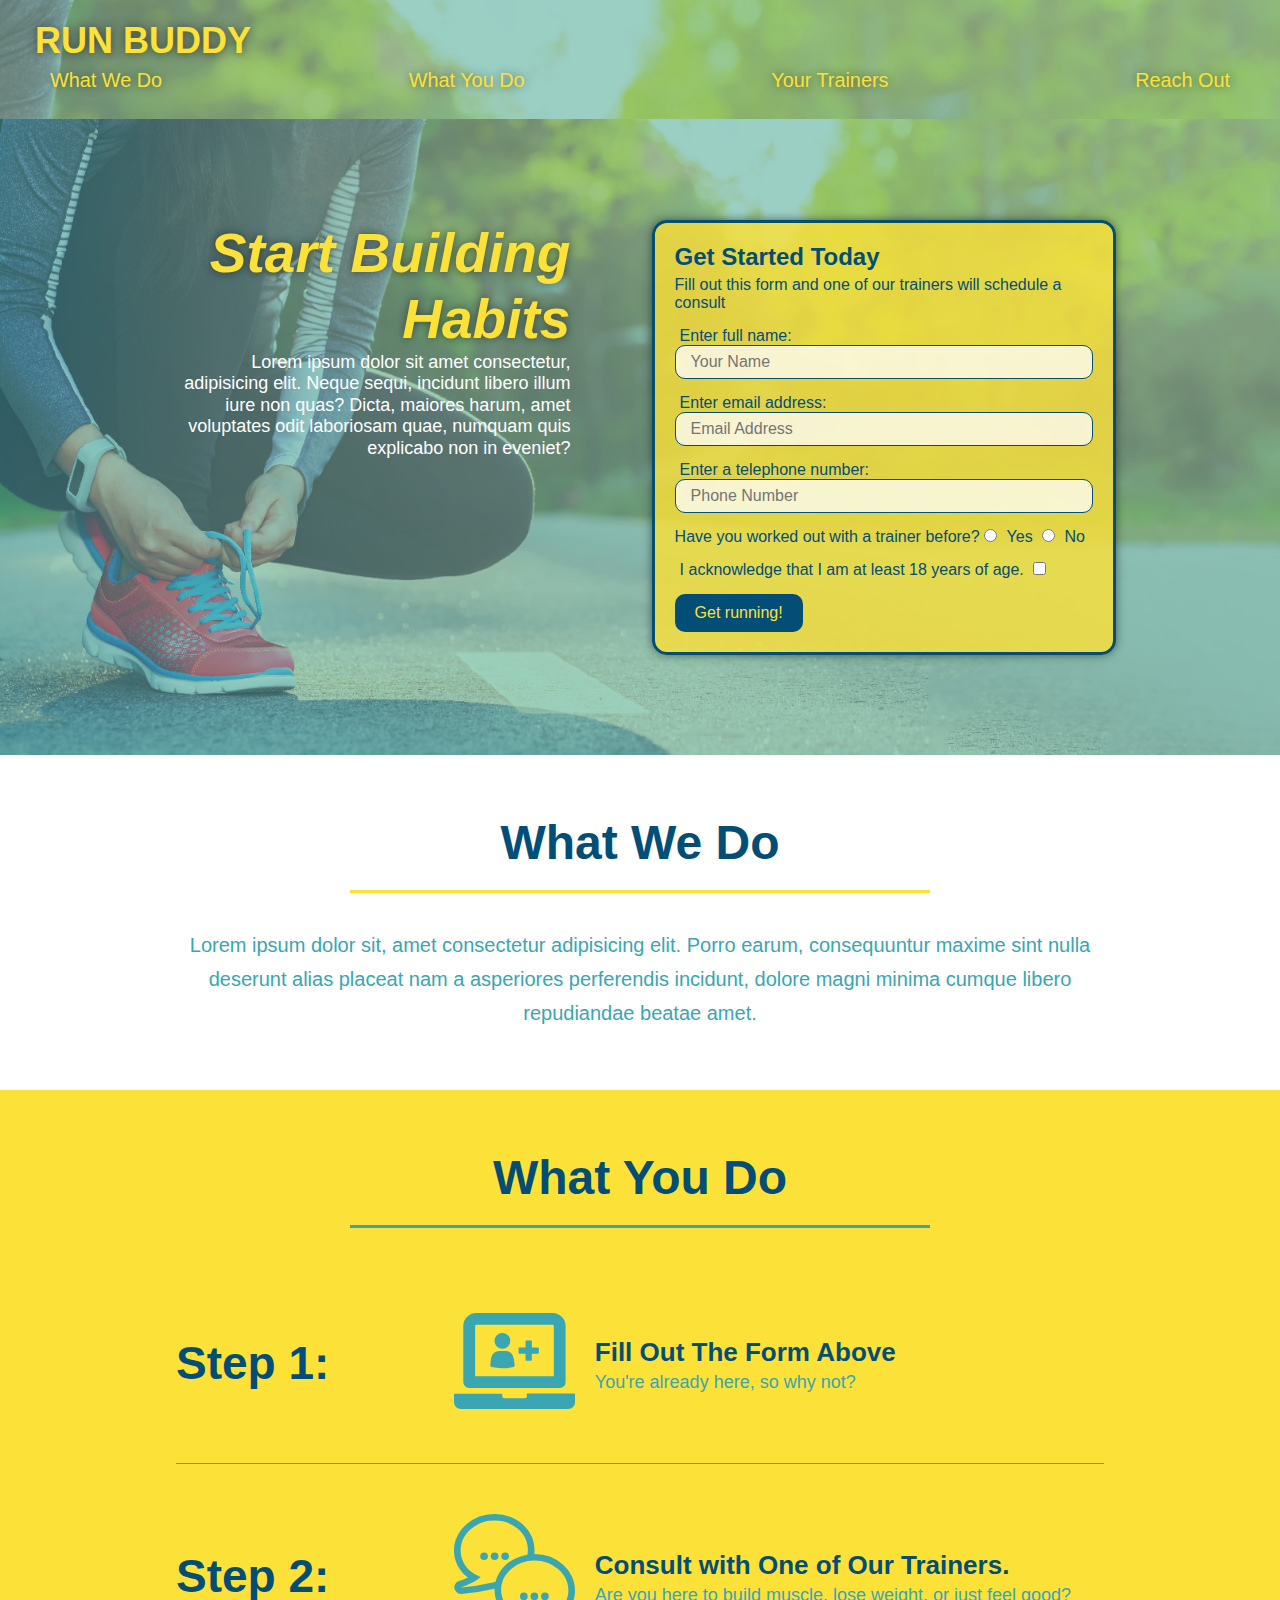
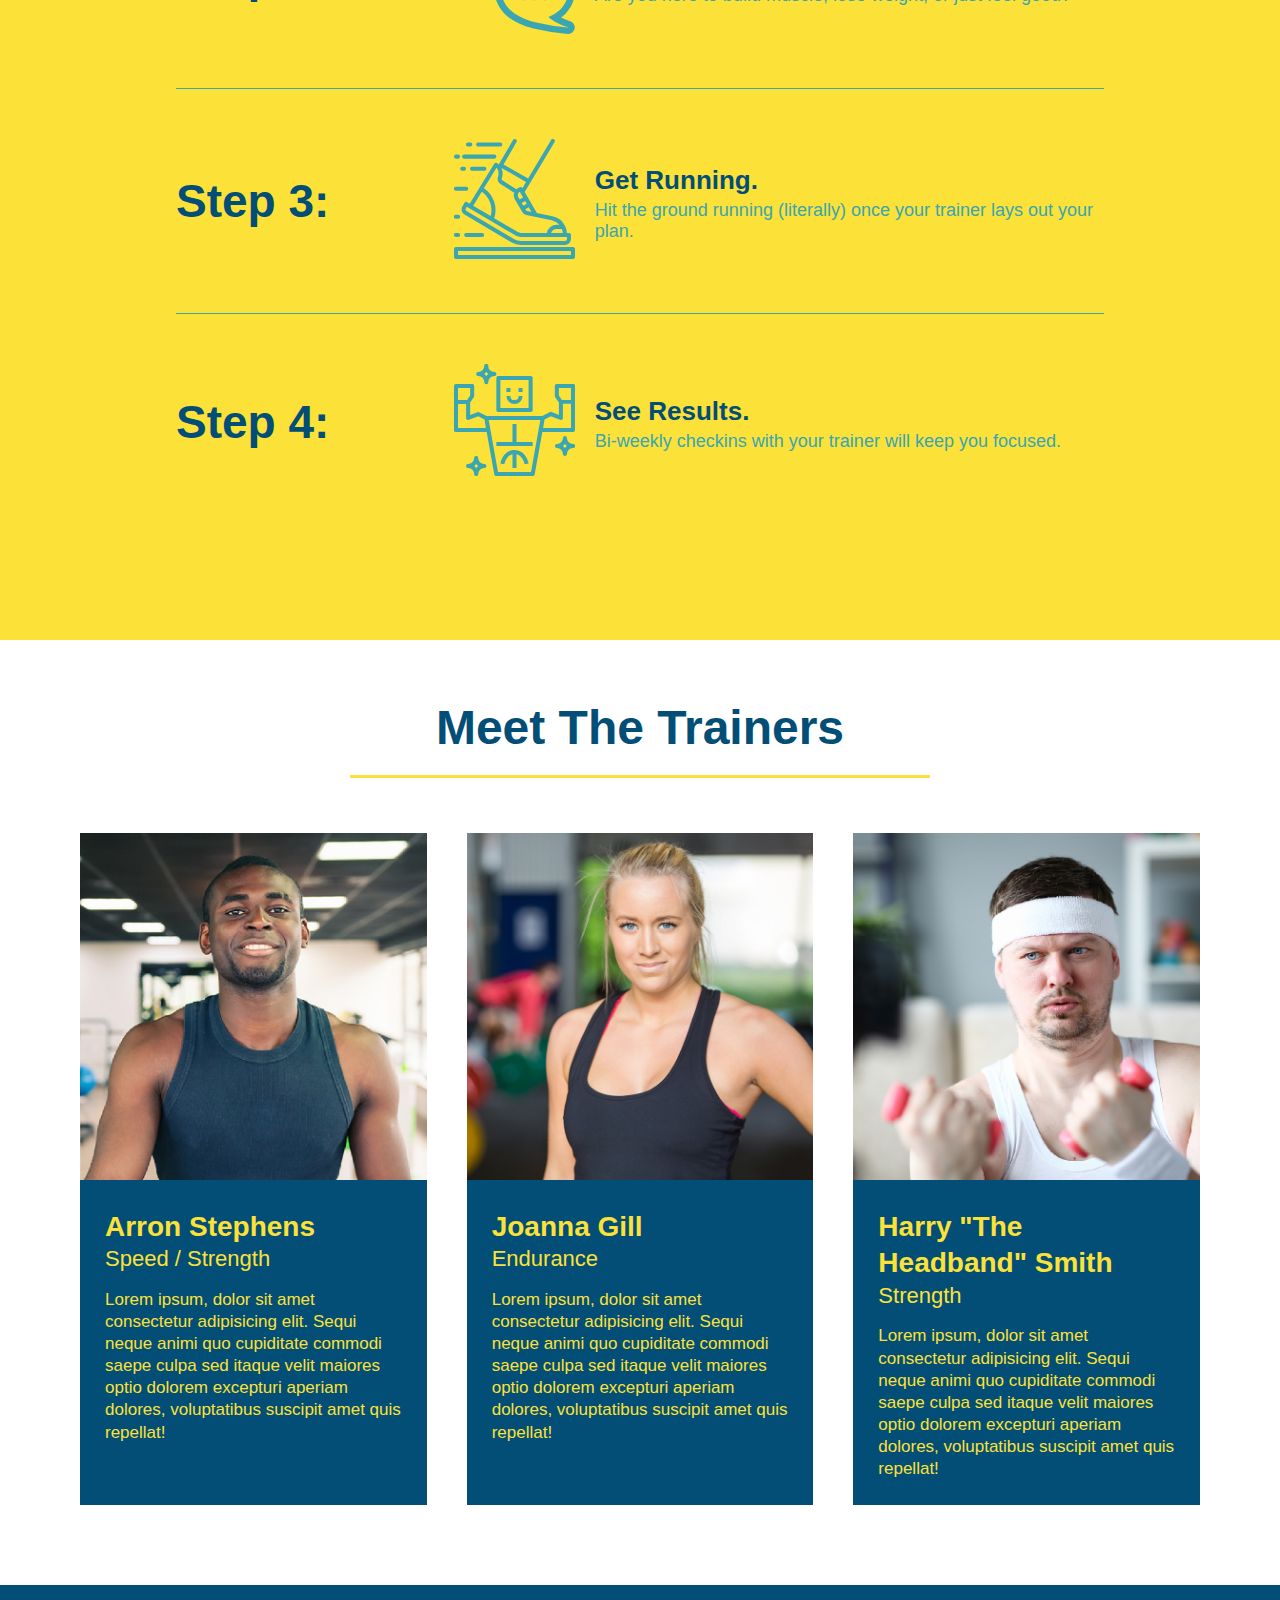
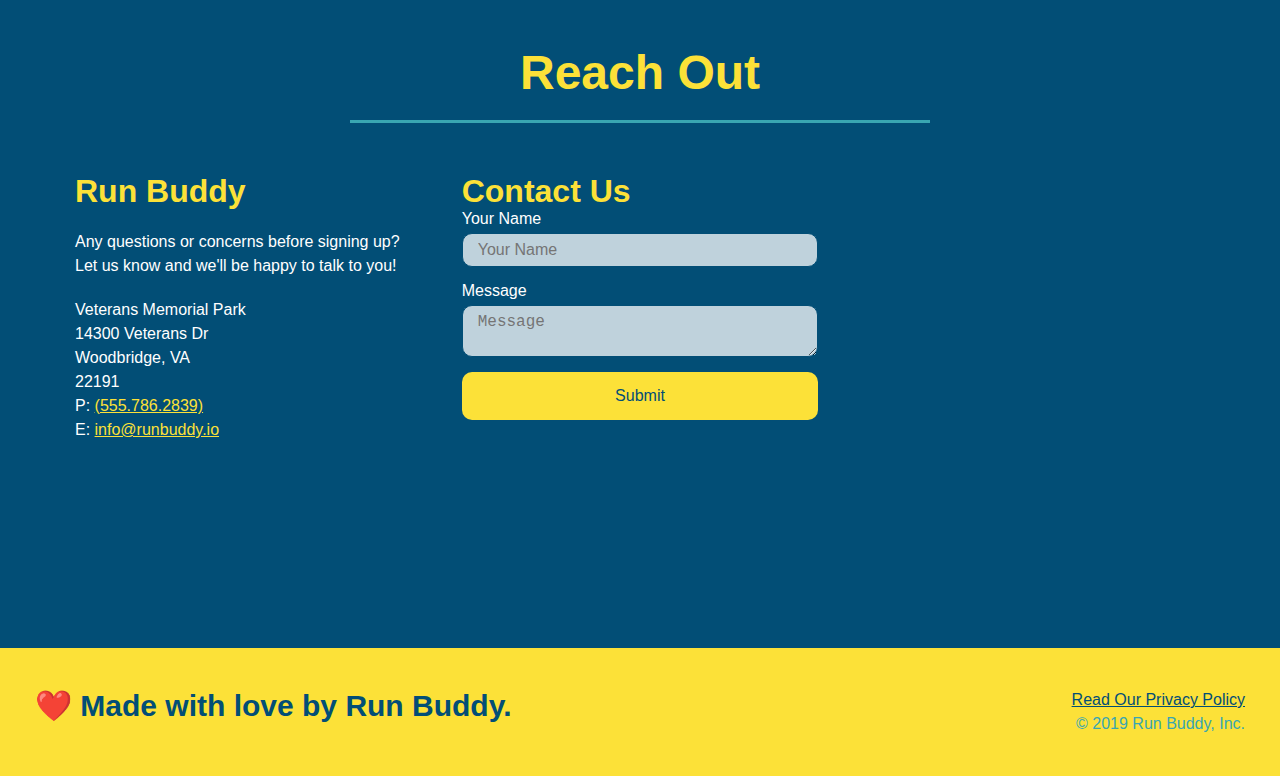
<file: index.html>
<!DOCTYPE html>
<html lang="en">

<head>
  <meta charset="UTF-8" />
  <title>Run Buddy</title>
  <link rel="stylesheet" href="./assets/css/style.css"/>
  <meta name="viewport" content="width=device-width, initial-scale=1.0" />
</head>

<body>

  <header>
    <h1>
      <a href="/">
        RUN BUDDY
      </a>
    </h1>
    <nav>

      <ul>
      
        <li>
        
          <a href="#what-we-do">What We Do</a>
        </li>
        <li>
          <a href="#what-you-do">What You Do</a>
        </li>
        <li>
          <a href="#your-trainers">Your Trainers</a>
        </li>
        <li>
          <a href="#reach-out">Reach Out</a>
        </li>
      </ul>
    </nav>
  </header>

 
 
    <section class="hero">
      <div class="hero-cta">
      <h2>Start Building Habits</h2>
      <p>Lorem ipsum dolor sit amet consectetur, adipisicing elit. Neque sequi, incidunt libero illum iure non quas? Dicta, maiores harum, amet voluptates odit laboriosam quae, numquam quis explicabo non in eveniet?</p>
    </div>
    <div class="hero-form">
      <h3>Get Started Today</h3>
      <p>Fill out this form and one of our trainers will schedule a consult</p>
      <form>
        <label for="name">Enter full name:</label>
        <input type="text" placeholder="Your Name" name="name" id="name" class="form-input" />
        <label for="email">Enter email address:</label>
        <input type="text" placeholder="Email Address" name="email" id="email" class="form-input" />
        <label for="phone">Enter a telephone number:</label>
        <input type="text" placeholder="Phone Number" name="phone" id="phone" class="form-input" />
        <p>
          Have you worked out with a trainer before?
          <input type="radio" name="trainer-confirm" id="trainer-yes" />
          <label for="trainer-yes">Yes</label>
          <input type="radio" name="trainer-confirm" id="trainer-no" />
          <label for="trainer-no">No</label>
        </p>
        <p>
          <label for="checkbox">
            I acknowledge that I am at least 18 years of age.
          </label>
          <input type="checkbox" name="checkpoint1" id="checkbox" />
        </p>
        <button type="submit">
          Get running!
        </button>
      </form>
    </div>
  </section>

  <!-- "what we do" section -->
  
  <section id="what-we-do" class="intro">
    <div class="flex-row">
    <h2 class="section-title primary-border">What We Do</h2> </div>
    <div class="flex-row">
      <p>
        Lorem ipsum dolor sit, amet consectetur adipisicing elit. Porro earum, consequuntur maxime sint nulla deserunt alias placeat nam a asperiores perferendis incidunt, dolore magni minima cumque libero repudiandae beatae amet.
    </p>
  </div>
  </section>
  

  <!-- "what you do" section -->

  <section id="what-you-do" class="steps">
    <div class="flex-row">
    <h2 class="section-title secondary-border">What You Do</h2>
    </div>
    <div>
       <div class="step">
        <h3>Step 1: </h3>
        <div class="step-info">
          <div class="step-img">
            <img src="./assets/images/step-1.svg" alt="icon" />
            </div>
             <div class="step-text">
              <h4>Fill Out The Form Above</h4>
               <p>You're already here, so why not?</p>
         </div>
       </div>
    </div>

    <div>
      <div class="step">
        <h3>Step 2: </h3>
         <div class="step-info">
          <div class="step-img">
            <img src="assets/images/step-2.svg" alt="icon-two">
            </div>
             <div class="step-text">
           <h4>Consult with One of Our Trainers.</h4>
          <p>Are you here to build muscle, lose weight, or just feel good?</p>
        </div>
      </div>
    </div>
  </div>

      <div class="step">
        <h3>Step 3:</h3>
        <div class="step-info">
          <div class="step-img">
            <img src="assets/images/01-04-svgs/step-3.svg" alt="icon=three">
          </div>
          <div class="step-text">
          <h4>Get Running.</h4>
        <p>Hit the ground running (literally) once your trainer lays out your plan.</p>
     </div>
    </div>
  </div>

    <div class="step">
      <h3>Step 4:</h3>
        <div class="step-info">
          <div class="step-img">
            <img src="assets/images/01-04-svgs/step-4.svg" alt="icon-four">
          </div>
          <div class="step-text">
          <h4>See Results.</h4>
        <p>Bi-weekly checkins with your trainer will keep you focused. </p>
      </div>
      </div>
      </div>
  </section>

  <!--your trainers section-->


  <section id="your-trainers">
    <div class="flex-row">
      <h2 class="section-title primary-border">
        Meet The Trainers
      </h2>
    </div>

    <div class="trainers">
      <article class="trainer">
        <img src="./assets/images/01-05-trainers/trainer-1.jpg" alt="Arron Stephens in his workout clothes, ready to pump iron" />
        <div class="trainer-bio">
          <h3 class="trainer-name">Arron Stephens</h3>
          <h4 class="trainer-role">Speed / Strength</h4>
          <p>Lorem ipsum, dolor sit amet consectetur adipisicing elit. Sequi neque animi quo cupiditate commodi saepe culpa sed itaque velit maiores optio dolorem excepturi aperiam dolores, voluptatibus suscipit amet quis repellat!</p>
        </div>
      </article>

      <article class="trainer">
        <img src="./assets/images/01-05-trainers/trainer-2.jpg" alt="Joanna Gill cooling off after a work out" />
        <div class="trainer-bio">
          <h3 class="trainer-name">Joanna Gill</h3>
          <h4 class="trainer-role">Endurance</h4>
          <p>Lorem ipsum, dolor sit amet consectetur adipisicing elit. Sequi neque animi quo cupiditate commodi saepe culpa sed itaque velit maiores optio dolorem excepturi aperiam dolores, voluptatibus suscipit amet quis repellat!</p>
          </div>
        </article>

      <article class="trainer">
        <img src="./assets/images/01-05-trainers/trainer-3.jpg" alt="Harry Smith wearing a headband and lifting comically small pink weights" />
        <div class="trainer-bio">
          <h3 class="trainer-name">Harry "The Headband" Smith</h3>
          <h4 class="trainer-role">Strength</h4>
          <p>Lorem ipsum, dolor sit amet consectetur adipisicing elit. Sequi neque animi quo cupiditate commodi saepe culpa sed itaque velit maiores optio dolorem excepturi aperiam dolores, voluptatibus suscipit amet quis repellat!</p>
        </div>
      </article>
    </div>
  </section>

  <!-- "reach out" section -->
 
  <section id="reach-out" class="contact">
    <div class="flex-row">
    <h2 class="section-title secondary-border">Reach Out</h2>
    </div>


        <div class="contact-info">
          <div>
            <h3>Run Buddy</h3>
            <p>
                Any questions or concerns before signing up?
                <br />
                Let us know and we'll be happy to talk to you!
            </p>
            <address>
                Veterans Memorial Park <br />14300 Veterans Dr <br /> Woodbridge, VA <br/>22191 <br/>
                P: <a href="tel:555.RUN.BUDZ"> (555.786.2839)</a><br />
                E: <a href="mailto:info@runbuddy.io">info@runbuddy.io</a>
            </address>

            </div>
        
      
        <div class="contact-form">
          <h3>Contact Us</h3>
          <form>
            <label for="contact-name">Your Name</label>
            <input type="text" id="contact-name" placeholder="Your Name" />
            <label for="contact-message">Message</label>
            <textarea id="contact-message" placeholder="Message"></textarea>
            <button type="submit">Submit</button>
          </form>
        </div>
       
          <iframe src="https://www.google.com/maps/embed?pb=!1m18!1m12!1m3!1d29344.684224204393!2d-77.28357931168284!3d38.63960165099335!2m3!1f0!2f0!3f0!3m2!1i1024!2i768!4f13.1!3m3!1m2!1s0x89b655a2fc94dc97%3A0xcaaf6a05945e29b3!2sVeterans%20Memorial%20Park!5e0!3m2!1sen!2sus!4v1621539985081!5m2!1sen!2sus" 
          width="600" height="450" style="border:0;" allowfullscreen="" loading="lazy">
      </iframe>
      </div>

  </section>

  <!-- footer -->
  <footer>
    <h2>❤️ Made with love by Run Buddy.</h2>
    <div>
      <a href="./privacy-policy.html">Read Our Privacy Policy</a><br />
      &copy; 2019 Run Buddy, Inc.
    </div>
  </footer>
</body>

</html>
</file>
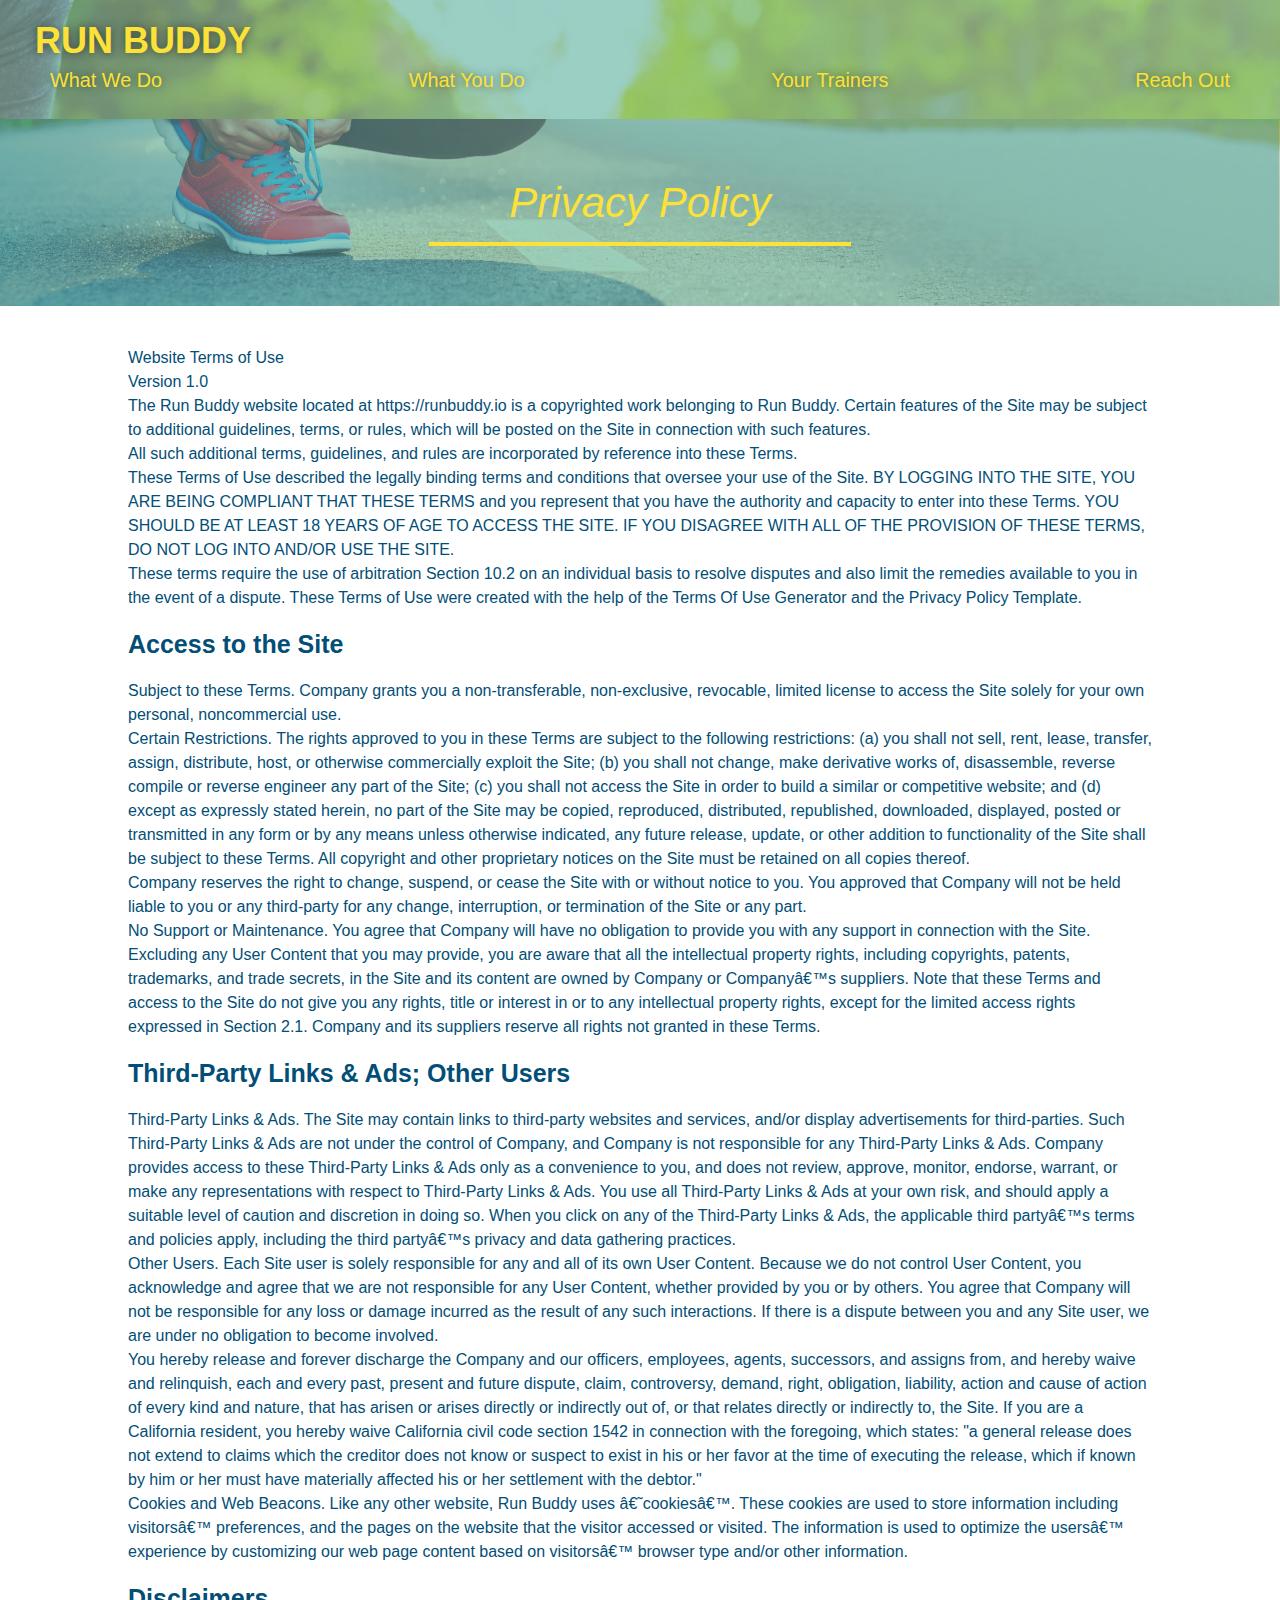
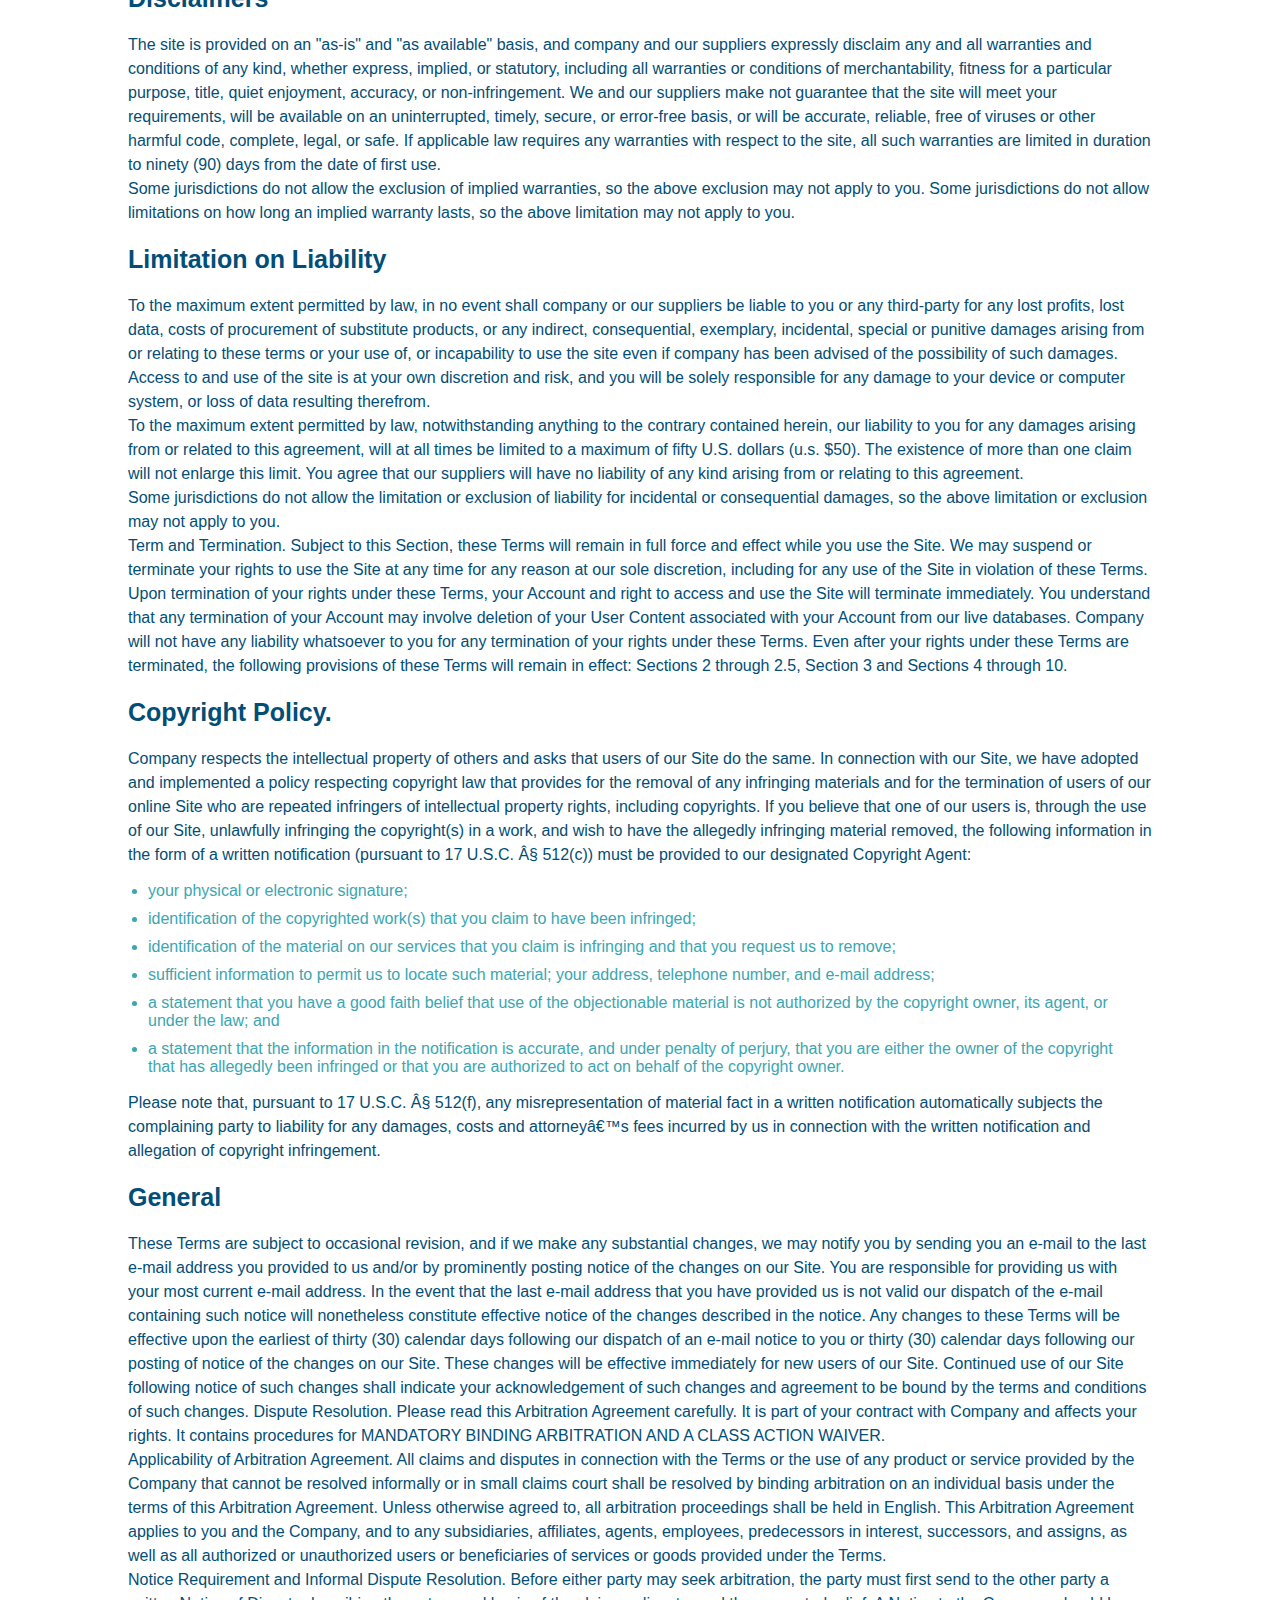
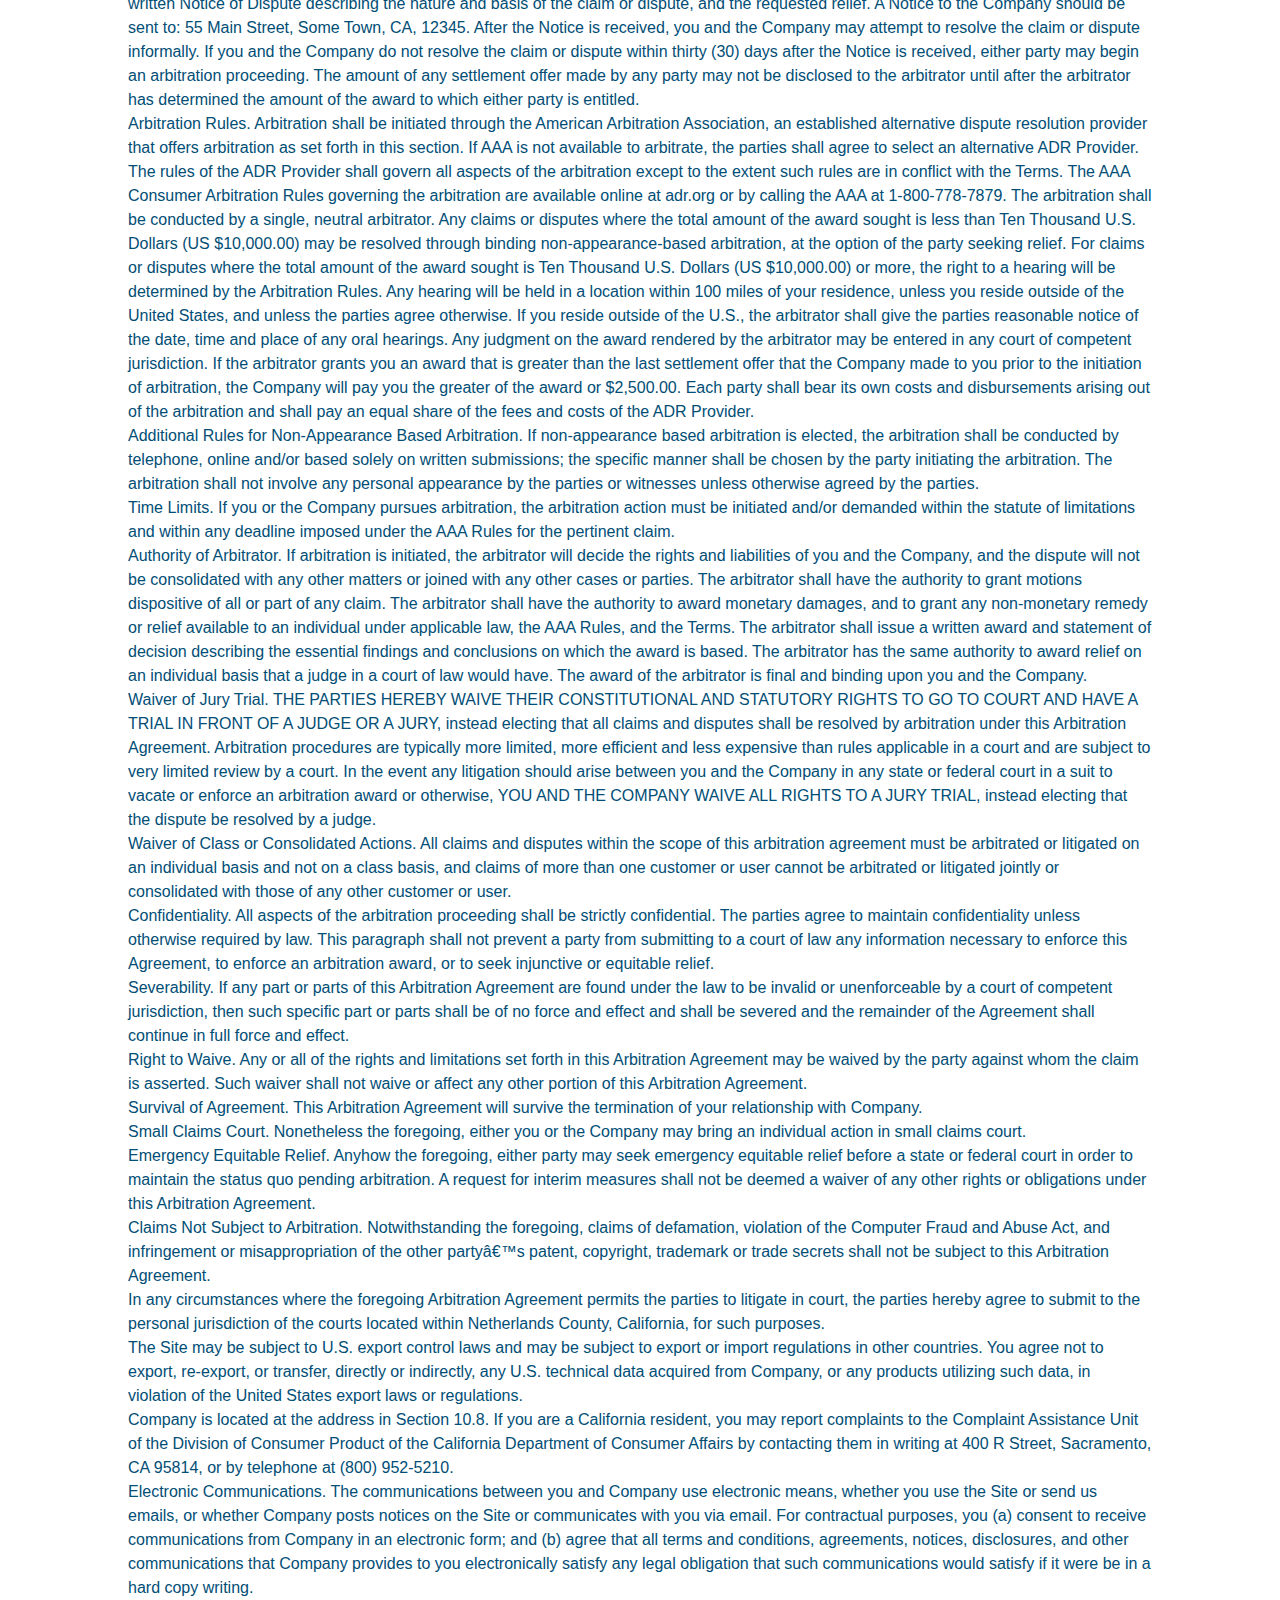
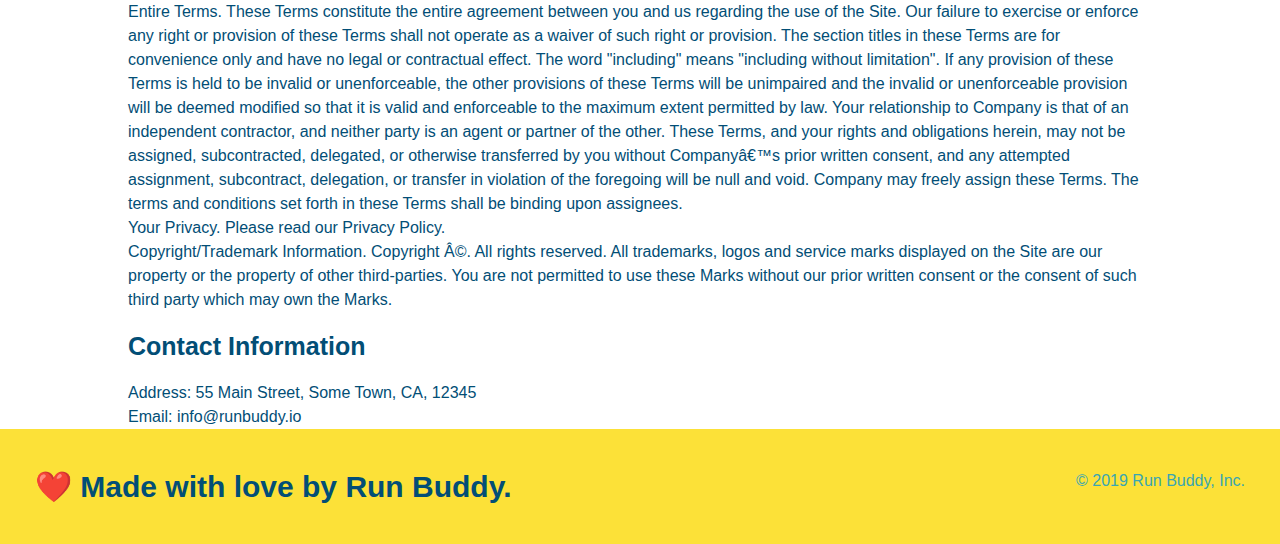
<file: privacy-policy.html>
<!DOCTYPE html>
<html lang="en-us">
    <head>
        <meta charset="UTF-8" />
        <title>Privacy Policy - Run Buddy</title>
        <link rel="stylesheet" href="./assets/css/style.css" />
        <link rel="stylesheet" href="./assets/css/secondary-styles.css" />
        <meta name="viewport" content="width=device-width, initial-scale=1.0" />            
    </head>
    <body>

        <header>
            <h1>
              <a href="/">
                RUN BUDDY
              </a>
            </h1>
            <nav>
        
              <ul>
                <li>
                  <a href="./index.html#what-we-do">What We Do</a>
                </li>
                <li>
                  <a href="./index.html#what-you-do">What You Do</a>
                </li>
                <li>
                  <a href="./index.html#your-trainers">Your Trainers</a>
                </li>
                <li>
                  <a href="./index.html#reach-out">Reach Out</a>
                </li>
              </ul>
            </nav>
          </header>

          <section class="hero">
              <h2 class="page-title">
                  Privacy Policy
              </h2>
          </section>

          <article class="secondary-content">
            <p>
                Website Terms of Use
              </p>
        
              <p>
                Version 1.0
              </p>
        
              <p>
                The Run Buddy website located at https://runbuddy.io is a copyrighted work belonging to Run Buddy. Certain
                features of the Site may be subject to additional guidelines, terms, or rules, which will be posted on the Site
                in connection with such features.
              </p>
        
              <p>
                All such additional terms, guidelines, and rules are incorporated by reference into these Terms.
              </p>
        
              <p>
                These Terms of Use described the legally binding terms and conditions that oversee your use of the Site. BY
                LOGGING INTO THE SITE, YOU ARE BEING COMPLIANT THAT THESE TERMS and you represent that you have the authority
                and capacity to enter into these Terms. YOU SHOULD BE AT LEAST 18 YEARS OF AGE TO ACCESS THE SITE. IF YOU
                DISAGREE WITH ALL OF THE PROVISION OF THESE TERMS, DO NOT LOG INTO AND/OR USE THE SITE.
              </p>
        
              <p>
                These terms require the use of arbitration Section 10.2 on an individual basis to resolve disputes and also
                limit the remedies available to you in the event of a dispute. These Terms of Use were created with the help of
                the Terms Of Use Generator and the Privacy Policy Template.
              </p>
        
              <h3>
                Access to the Site
              </h3>
        
              <p>
                Subject to these Terms. Company grants you a non-transferable, non-exclusive, revocable, limited license to
                access the Site solely for your own personal, noncommercial use.
              </p>
        
              <p>
                Certain Restrictions. The rights approved to you in these Terms are subject to the following restrictions: (a)
                you shall not sell, rent, lease, transfer, assign, distribute, host, or otherwise commercially exploit the Site;
                (b) you shall not change, make derivative works of, disassemble, reverse compile or reverse engineer any part of
                the Site; (c) you shall not access the Site in order to build a similar or competitive website; and (d) except
                as expressly stated herein, no part of the Site may be copied, reproduced, distributed, republished, downloaded,
                displayed, posted or transmitted in any form or by any means unless otherwise indicated, any future release,
                update, or other addition to functionality of the Site shall be subject to these Terms. All copyright and other
                proprietary notices on the Site must be retained on all copies thereof.
              </p>
        
              <p>
                Company reserves the right to change, suspend, or cease the Site with or without notice to you. You approved
                that Company will not be held liable to you or any third-party for any change, interruption, or termination of
                the Site or any part.
              </p>
        
              <p>
                No Support or Maintenance. You agree that Company will have no obligation to provide you with any support in
                connection with the Site.
              </p>
        
              <p>
                Excluding any User Content that you may provide, you are aware that all the intellectual property rights,
                including copyrights, patents, trademarks, and trade secrets, in the Site and its content are owned by Company
                or Companyâ€™s suppliers. Note that these Terms and access to the Site do not give you any rights, title or
                interest in or to any intellectual property rights, except for the limited access rights expressed in Section
                2.1. Company and its suppliers reserve all rights not granted in these Terms.
              </p>
        
              <h3>
                Third-Party Links & Ads; Other Users
              </h3>
        
              <p>
                Third-Party Links & Ads. The Site may contain links to third-party websites and services, and/or display
                advertisements for third-parties. Such Third-Party Links & Ads are not under the control of Company, and Company
                is not responsible for any Third-Party Links & Ads. Company provides access to these Third-Party Links & Ads
                only as a convenience to you, and does not review, approve, monitor, endorse, warrant, or make any
                representations with respect to Third-Party Links & Ads. You use all Third-Party Links & Ads at your own risk,
                and should apply a suitable level of caution and discretion in doing so. When you click on any of the
                Third-Party Links & Ads, the applicable third partyâ€™s terms and policies apply, including the third partyâ€™s
                privacy and data gathering practices.
              </p>
        
              <p>
                Other Users. Each Site user is solely responsible for any and all of its own User Content. Because we do not
                control User Content, you acknowledge and agree that we are not responsible for any User Content, whether
                provided by you or by others. You agree that Company will not be responsible for any loss or damage incurred as
                the result of any such interactions. If there is a dispute between you and any Site user, we are under no
                obligation to become involved.
              </p>
        
              <p>
                You hereby release and forever discharge the Company and our officers, employees, agents, successors, and
                assigns from, and hereby waive and relinquish, each and every past, present and future dispute, claim,
                controversy, demand, right, obligation, liability, action and cause of action of every kind and nature, that has
                arisen or arises directly or indirectly out of, or that relates directly or indirectly to, the Site. If you are
                a California resident, you hereby waive California civil code section 1542 in connection with the foregoing,
                which states: "a general release does not extend to claims which the creditor does not know or suspect to exist
                in his or her favor at the time of executing the release, which if known by him or her must have materially
                affected his or her settlement with the debtor."
              </p>
        
              <p>
                Cookies and Web Beacons. Like any other website, Run Buddy uses â€˜cookiesâ€™. These cookies are used to store
                information including visitorsâ€™ preferences, and the pages on the website that the visitor accessed or visited.
                The information is used to optimize the usersâ€™ experience by customizing our web page content based on visitorsâ€™
                browser type and/or other information.
              </p>
        
              <h3>
                Disclaimers
              </h3>
        
              <p>
                The site is provided on an "as-is" and "as available" basis, and company and our suppliers expressly disclaim
                any and all warranties and conditions of any kind, whether express, implied, or statutory, including all
                warranties or conditions of merchantability, fitness for a particular purpose, title, quiet enjoyment, accuracy,
                or non-infringement. We and our suppliers make not guarantee that the site will meet your requirements, will be
                available on an uninterrupted, timely, secure, or error-free basis, or will be accurate, reliable, free of
                viruses or other harmful code, complete, legal, or safe. If applicable law requires any warranties with respect
                to the site, all such warranties are limited in duration to ninety (90) days from the date of first use.
              </p>
        
              <p>
                Some jurisdictions do not allow the exclusion of implied warranties, so the above exclusion may not apply to
                you. Some jurisdictions do not allow limitations on how long an implied warranty lasts, so the above limitation
                may not apply to you.
              </p>
        
              <h3>
                Limitation on Liability
              </h3>
        
              <p>
                To the maximum extent permitted by law, in no event shall company or our suppliers be liable to you or any
                third-party for any lost profits, lost data, costs of procurement of substitute products, or any indirect,
                consequential, exemplary, incidental, special or punitive damages arising from or relating to these terms or
                your use of, or incapability to use the site even if company has been advised of the possibility of such
                damages. Access to and use of the site is at your own discretion and risk, and you will be solely responsible
                for any damage to your device or computer system, or loss of data resulting therefrom.
              </p>
        
              <p>
                To the maximum extent permitted by law, notwithstanding anything to the contrary contained herein, our liability
                to you for any damages arising from or related to this agreement, will at all times be limited to a maximum of
                fifty U.S. dollars (u.s. $50). The existence of more than one claim will not enlarge this limit. You agree that
                our suppliers will have no liability of any kind arising from or relating to this agreement.
              </p>
        
              <p>
                Some jurisdictions do not allow the limitation or exclusion of liability for incidental or consequential
                damages, so the above limitation or exclusion may not apply to you.
              </p>
        
              <p>
                Term and Termination. Subject to this Section, these Terms will remain in full force and effect while you use
                the Site. We may suspend or terminate your rights to use the Site at any time for any reason at our sole
                discretion, including for any use of the Site in violation of these Terms. Upon termination of your rights under
                these Terms, your Account and right to access and use the Site will terminate immediately. You understand that
                any termination of your Account may involve deletion of your User Content associated with your Account from our
                live databases. Company will not have any liability whatsoever to you for any termination of your rights under
                these Terms. Even after your rights under these Terms are terminated, the following provisions of these Terms
                will remain in effect: Sections 2 through 2.5, Section 3 and Sections 4 through 10.
              </p>
        
              <h3>
                Copyright Policy.
              </h3>
        
              <p>
                Company respects the intellectual property of others and asks that users of our Site do the same. In connection
                with our Site, we have adopted and implemented a policy respecting copyright law that provides for the removal
                of any infringing materials and for the termination of users of our online Site who are repeated infringers of
                intellectual property rights, including copyrights. If you believe that one of our users is, through the use of
                our Site, unlawfully infringing the copyright(s) in a work, and wish to have the allegedly infringing material
                removed, the following information in the form of a written notification (pursuant to 17 U.S.C. Â§ 512(c)) must
                be provided to our designated Copyright Agent:
              </p>
        
              <ul>
                <li>
                  your physical or electronic signature;
                </li>
                <li>
                  identification of the copyrighted work(s) that you claim to have been infringed;
                </li>
                <li>
                  identification of the material on our services that you claim is infringing and that you request us to remove;
                </li>
                <li>
                  sufficient information to permit us to locate such material; your address, telephone number, and e-mail
                  address;
                </li>
                <li>
                  a statement that you have a good faith belief that use of the objectionable material is not authorized by the
                  copyright owner, its agent, or under the law; and
                </li>
                <li>
                  a statement that the information in the notification is accurate, and under penalty of perjury, that you are
                  either the owner of the copyright that has allegedly been infringed or that you are authorized to act on
                  behalf of the copyright owner.
                </li>
              </ul>
        
              <p>
                Please note that, pursuant to 17 U.S.C. Â§ 512(f), any misrepresentation of material fact in a written
                notification automatically subjects the complaining party to liability for any damages, costs and attorneyâ€™s
                fees incurred by us in connection with the written notification and allegation of copyright infringement.
              </p>
        
              <h3>
                General
              </h3>
        
              <p>
                These Terms are subject to occasional revision, and if we make any substantial changes, we may notify you by
                sending you an e-mail to the last e-mail address you provided to us and/or by prominently posting notice of the
                changes on our Site. You are responsible for providing us with your most current e-mail address. In the event
                that the last e-mail address that you have provided us is not valid our dispatch of the e-mail containing such
                notice will nonetheless constitute effective notice of the changes described in the notice. Any changes to these
                Terms will be effective upon the earliest of thirty (30) calendar days following our dispatch of an e-mail
                notice to you or thirty (30) calendar days following our posting of notice of the changes on our Site. These
                changes will be effective immediately for new users of our Site. Continued use of our Site following notice of
                such changes shall indicate your acknowledgement of such changes and agreement to be bound by the terms and
                conditions of such changes. Dispute Resolution. Please read this Arbitration Agreement carefully. It is part of
                your contract with Company and affects your rights. It contains procedures for MANDATORY BINDING ARBITRATION AND
                A CLASS ACTION WAIVER.
              </p>
        
              <p>
                Applicability of Arbitration Agreement. All claims and disputes in connection with the Terms or the use of any
                product or service provided by the Company that cannot be resolved informally or in small claims court shall be
                resolved by binding arbitration on an individual basis under the terms of this Arbitration Agreement. Unless
                otherwise agreed to, all arbitration proceedings shall be held in English. This Arbitration Agreement applies to
                you and the Company, and to any subsidiaries, affiliates, agents, employees, predecessors in interest,
                successors, and assigns, as well as all authorized or unauthorized users or beneficiaries of services or goods
                provided under the Terms.
              </p>
        
              <p>
                Notice Requirement and Informal Dispute Resolution. Before either party may seek arbitration, the party must
                first send to the other party a written Notice of Dispute describing the nature and basis of the claim or
                dispute, and the requested relief. A Notice to the Company should be sent to: 55 Main Street, Some Town, CA,
                12345. After the Notice is received, you and the Company may attempt to resolve the claim or dispute informally.
                If you and the Company do not resolve the claim or dispute within thirty (30) days after the Notice is received,
                either party may begin an arbitration proceeding. The amount of any settlement offer made by any party may not
                be disclosed to the arbitrator until after the arbitrator has determined the amount of the award to which either
                party is entitled.
              </p>
        
              <p>
                Arbitration Rules. Arbitration shall be initiated through the American Arbitration Association, an established
                alternative dispute resolution provider that offers arbitration as set forth in this section. If AAA is not
                available to arbitrate, the parties shall agree to select an alternative ADR Provider. The rules of the ADR
                Provider shall govern all aspects of the arbitration except to the extent such rules are in conflict with the
                Terms. The AAA Consumer Arbitration Rules governing the arbitration are available online at adr.org or by
                calling the AAA at 1-800-778-7879. The arbitration shall be conducted by a single, neutral arbitrator. Any
                claims or disputes where the total amount of the award sought is less than Ten Thousand U.S. Dollars (US
                $10,000.00) may be resolved through binding non-appearance-based arbitration, at the option of the party seeking
                relief. For claims or disputes where the total amount of the award sought is Ten Thousand U.S. Dollars (US
                $10,000.00) or more, the right to a hearing will be determined by the Arbitration Rules. Any hearing will be
                held in a location within 100 miles of your residence, unless you reside outside of the United States, and
                unless the parties agree otherwise. If you reside outside of the U.S., the arbitrator shall give the parties
                reasonable notice of the date, time and place of any oral hearings. Any judgment on the award rendered by the
                arbitrator may be entered in any court of competent jurisdiction. If the arbitrator grants you an award that is
                greater than the last settlement offer that the Company made to you prior to the initiation of arbitration, the
                Company will pay you the greater of the award or $2,500.00. Each party shall bear its own costs and
                disbursements arising out of the arbitration and shall pay an equal share of the fees and costs of the ADR
                Provider.
              </p>
        
              <p>
                Additional Rules for Non-Appearance Based Arbitration. If non-appearance based arbitration is elected, the
                arbitration shall be conducted by telephone, online and/or based solely on written submissions; the specific
                manner shall be chosen by the party initiating the arbitration. The arbitration shall not involve any personal
                appearance by the parties or witnesses unless otherwise agreed by the parties.
              </p>
        
              <p>
                Time Limits. If you or the Company pursues arbitration, the arbitration action must be initiated and/or demanded
                within the statute of limitations and within any deadline imposed under the AAA Rules for the pertinent claim.
              </p>
        
              <p>
                Authority of Arbitrator. If arbitration is initiated, the arbitrator will decide the rights and liabilities of
                you and the Company, and the dispute will not be consolidated with any other matters or joined with any other
                cases or parties. The arbitrator shall have the authority to grant motions dispositive of all or part of any
                claim. The arbitrator shall have the authority to award monetary damages, and to grant any non-monetary remedy
                or relief available to an individual under applicable law, the AAA Rules, and the Terms. The arbitrator shall
                issue a written award and statement of decision describing the essential findings and conclusions on which the
                award is based. The arbitrator has the same authority to award relief on an individual basis that a judge in a
                court of law would have. The award of the arbitrator is final and binding upon you and the Company.
              </p>
        
              <p>
                Waiver of Jury Trial. THE PARTIES HEREBY WAIVE THEIR CONSTITUTIONAL AND STATUTORY RIGHTS TO GO TO COURT AND HAVE
                A TRIAL IN FRONT OF A JUDGE OR A JURY, instead electing that all claims and disputes shall be resolved by
                arbitration under this Arbitration Agreement. Arbitration procedures are typically more limited, more efficient
                and less expensive than rules applicable in a court and are subject to very limited review by a court. In the
                event any litigation should arise between you and the Company in any state or federal court in a suit to vacate
                or enforce an arbitration award or otherwise, YOU AND THE COMPANY WAIVE ALL RIGHTS TO A JURY TRIAL, instead
                electing that the dispute be resolved by a judge.
              </p>
        
              <p>
                Waiver of Class or Consolidated Actions. All claims and disputes within the scope of this arbitration agreement
                must be arbitrated or litigated on an individual basis and not on a class basis, and claims of more than one
                customer or user cannot be arbitrated or litigated jointly or consolidated with those of any other customer or
                user.
              </p>
        
              <p>
                Confidentiality. All aspects of the arbitration proceeding shall be strictly confidential. The parties agree to
                maintain confidentiality unless otherwise required by law. This paragraph shall not prevent a party from
                submitting to a court of law any information necessary to enforce this Agreement, to enforce an arbitration
                award, or to seek injunctive or equitable relief.
              </p>
        
              <p>
                Severability. If any part or parts of this Arbitration Agreement are found under the law to be invalid or
                unenforceable by a court of competent jurisdiction, then such specific part or parts shall be of no force and
                effect and shall be severed and the remainder of the Agreement shall continue in full force and effect.
              </p>
        
              <p>
                Right to Waive. Any or all of the rights and limitations set forth in this Arbitration Agreement may be waived
                by the party against whom the claim is asserted. Such waiver shall not waive or affect any other portion of this
                Arbitration Agreement.
              </p>
        
              <p>
                Survival of Agreement. This Arbitration Agreement will survive the termination of your relationship with
                Company.
              </p>
        
              <p>
                Small Claims Court. Nonetheless the foregoing, either you or the Company may bring an individual action in small
                claims court.
              </p>
        
              <p>
                Emergency Equitable Relief. Anyhow the foregoing, either party may seek emergency equitable relief before a
                state or federal court in order to maintain the status quo pending arbitration. A request for interim measures
                shall not be deemed a waiver of any other rights or obligations under this Arbitration Agreement.
              </p>
        
              <p>
                Claims Not Subject to Arbitration. Notwithstanding the foregoing, claims of defamation, violation of the
                Computer Fraud and Abuse Act, and infringement or misappropriation of the other partyâ€™s patent, copyright,
                trademark or trade secrets shall not be subject to this Arbitration Agreement.
              </p>
        
              <p>
                In any circumstances where the foregoing Arbitration Agreement permits the parties to litigate in court, the
                parties hereby agree to submit to the personal jurisdiction of the courts located within Netherlands County,
                California, for such purposes.
              </p>
        
              <p>
                The Site may be subject to U.S. export control laws and may be subject to export or import regulations in other
                countries. You agree not to export, re-export, or transfer, directly or indirectly, any U.S. technical data
                acquired from Company, or any products utilizing such data, in violation of the United States export laws or
                regulations.
              </p>
        
              <p>
                Company is located at the address in Section 10.8. If you are a California resident, you may report complaints
                to the Complaint Assistance Unit of the Division of Consumer Product of the California Department of Consumer
                Affairs by contacting them in writing at 400 R Street, Sacramento, CA 95814, or by telephone at (800) 952-5210.
              </p>
        
              <p>
                Electronic Communications. The communications between you and Company use electronic means, whether you use the
                Site or send us emails, or whether Company posts notices on the Site or communicates with you via email. For
                contractual purposes, you (a) consent to receive communications from Company in an electronic form; and (b)
                agree that all terms and conditions, agreements, notices, disclosures, and other communications that Company
                provides to you electronically satisfy any legal obligation that such communications would satisfy if it were be
                in a hard copy writing.
              </p>
        
              <p>
                Entire Terms. These Terms constitute the entire agreement between you and us regarding the use of the Site. Our
                failure to exercise or enforce any right or provision of these Terms shall not operate as a waiver of such right
                or provision. The section titles in these Terms are for convenience only and have no legal or contractual
                effect. The word "including" means "including without limitation". If any provision of these Terms is held to be
                invalid or unenforceable, the other provisions of these Terms will be unimpaired and the invalid or
                unenforceable provision will be deemed modified so that it is valid and enforceable to the maximum extent
                permitted by law. Your relationship to Company is that of an independent contractor, and neither party is an
                agent or partner of the other. These Terms, and your rights and obligations herein, may not be assigned,
                subcontracted, delegated, or otherwise transferred by you without Companyâ€™s prior written consent, and any
                attempted assignment, subcontract, delegation, or transfer in violation of the foregoing will be null and void.
                Company may freely assign these Terms. The terms and conditions set forth in these Terms shall be binding upon
                assignees.
              </p>
        
              <p>
                Your Privacy. Please read our Privacy Policy.
              </p>
        
              <p>
                Copyright/Trademark Information. Copyright Â©. All rights reserved. All trademarks, logos and service marks
                displayed on the Site are our property or the property of other third-parties. You are not permitted to use
                these Marks without our prior written consent or the consent of such third party which may own the Marks.
              </p>
        
              <h3>
                Contact Information
              </h3>
        
              <p>
                Address: 55 Main Street, Some Town, CA, 12345
              </p>
        
              <p>
                Email: info@runbuddy.io
              </p>
            
          </article>

          <footer>
            <h2>❤️ Made with love by Run Buddy.</h2>
            <div>
              &copy; 2019 Run Buddy, Inc.
            </div>
          </footer>

    </body>
</html>
</file>
<file: assets/css/style.css>
* {
    margin: 0;
    padding: 0;
    box-sizing: border-box;
  }
  
  body {
    color: #39a6b2;
    font-family: Helvetica, Arial, sans-serif;
  }
  
  header {
    padding: 20px 35px;
    background-color: #39a6b2;
    justify-content: space-between;
    flex-wrap: wrap;
    position: -webkit-sticky;
    position: sticky;
    top: 0;
    background-image: url('../images/hero-bg.jpeg');
    background-size: cover;
    background-position: center;
    background-attachment: fixed;
    background-position: 80%;
  }
  
  header h1 {
    font-weight: bold;
    font-size: 36px;
    color: #fce138;
    margin: 0;
    display: flex;
    text-shadow: 0 0 10px rgba(0, 0, 0, 0.5);
  }

  header a {
    text-decoration: none;
    color: #fce138;
  }
  
  header nav {
    margin: 7px 0;
  }
  
  header nav ul {
    display: flex;
    flex-wrap: wrap;
    justify-content: space-between;
    align-items: center;
    list-style: none;
  }
  
  header nav ul li a {
    padding: 10px 15px;
    font-weight: lighter;
    font-size: 1.55vw;
    text-shadow: 0 0 10px rgba(0, 0, 0, 0.5);
  }
  header nav ul li a:hover {
    background: #fce138;
    color: #024e76;
    border-radius: 15px;
    text-shadow: none;
  }
  
  footer {
    background: #fce138;
    width: 100%;
    padding: 40px 35px;
    display: flex;
    justify-content: space-between;
    flex-wrap: wrap;
  }
  
  footer h2 {
    color: #024e76;
    font-size: 30px;
    margin: 0;
  }
  
  footer div {
    line-height: 1.5;
    text-align: right;
  }
  
  footer a {
    color: #024e76;
  }
  
  section {
    padding: 60px;
  }
  
.hero {
    background-image: url('../images/hero-bg.jpeg');
    background-size: cover;
    background-position: center;
    display:flex;
    justify-content: center;
    flex-wrap: wrap;
    align-items: flex-start;
  }

  .hero-cta {
    width: 35%;
    text-align: right;
    margin: 3.5%;
    color: #fff;
    font-size: 18px;
    line-height: 1.2;
  }

  .hero-cta h2 {
    font-style: italic;
    font-size: 55px;
    color: #fce138;
    text-shadow: 0 0 10px rgba(0, 0, 0, 0.5);
  }
  
  .hero-form {
    border: 3px solid #024e76;
    background-color: rgba(252, 225, 56, 0.8);
    padding: 20px;
    color: #024e76;
    width: 40%;
    margin: 3.5%;
    box-shadow: 0 0 10px rgba(0, 0, 0, 0.5);
    border-radius: 15px;
  }
  
  .hero-form h3 {
    font-size: 24px;
    margin: 0;
  }
  .hero-form p {
    margin: 5px 0 15px 0;
  }

  .hero-form button:hover {
    background-color: #39a6b2;
  }
  
  .form-input {
    border: 1px solid #024e76;
    display: block;
    padding: 7px 15px;
    font-size: 16px;
    color: #024e76;
    width: 100%;
    margin-bottom: 15px;
    border-radius: 10px;
    background-color: rgba(255,255,255,.75);
  }

  .form-input:focus {
    background-color: rgba(255,255,255,1);
    outline: none;
  }
  
  .hero-form label {
    margin: 0 5px;
  }
  
  .hero-form button {
    color: #fce138;
    background-color: #024e76;
    border: none;
    padding: 10px 20px;
    font-size: 16px;
    border-radius: 10px;
  }

  
  .intro p {
    line-height: 1.7;
    color: #39a6b2;
    width: 80%;
    font-size: 20px;
    margin: 0 auto;
    text-align: center;
  }
  
  .steps {
    background: #fce138;
  }

  .step {
    margin: 50px auto;
    padding-bottom: 50px;
    width: 80%;
    border-bottom: 1px solid #39a6b2;
    display: flex;
    flex-wrap: wrap;
    align-items: center;
    justify-content: space-between;
  }

  .step:nth-child(even) {
    border-bottom: none;
  }

  .step h3 {
    color: #024e76;
    font-size: 46px;
    flex: 1 30%;
  }

  .step-info {
    flex: 2 70%;
    display: flex;
    flex-wrap: wrap;
    align-items: center;
  }
  
  .step-text p {
    color: #39a6b2;
    font-size: 18px;
  }

  .step-img {
    flex: 1 12%;
    margin-right: 20px;
  }

  .step-img img {
    max-width: 100%;
  }

  .step-text {
    flex: 12;
  }

  .step-text h4 {
    font-size: 26px;
    line-height: 1.5;
    color: #024e76;
  }
  
  .section-title {
    font-size: 48px;
    color: #024e76;
    border-bottom: 3px solid;
    padding-bottom: 20px;
    text-align: center;
    margin: 0 auto 35px auto;
    width: 50%;
  }

  .flex-row {
    display: flex;
  }
  
  .primary-border {
    border-color: #fce138;
  }
  
  .secondary-border {
    border-color: #39a6b2;
  }
  
  
  .trainer {
    margin: 20px;
    background: #024e76;
    color: #fce138;
    flex: 1;
  }

  .trainers {
    width: 100%;
    margin: 0 auto;
    display: flex;
    flex-wrap: wrap;
    justify-content: space-around;
  }
  
  .trainer img {
    width: 100%;
  }
  
  .trainer-bio {
    padding: 25px;
    line-height: 1.3;
  }
  
  .trainer-bio h3 {
    font-size: 28px;
  }
  
  .trainer-bio h4 {
    font-weight: lighter;
    font-size: 22px;
    margin-bottom: 15px;
  }
  
  .trainer-bio p {
    font-size: 17px;
  }
  
  .text-left {
    text-align: left;
  }
  
  .text-right {
    text-align: right;
  }
  
  .contact {
    background: #024e76;
  }
  
  .contact h2 {
    color: #fce138;
  }
  
  .contact-info iframe {
    height: 400px;
  }
  
  .contact-info div {
    color: white;
  }

  .contact-info {
    display:flex;
    justify-content: space-between;
    flex-wrap: wrap;
  }

  .contact-info > * {
    flex: 1;
    margin: 15px;
  }
  
  .contact-info h3 {
    color: #fce138;
    font-size: 32px;
  }
  
  .contact-info p,
  .contact-info address {
    margin: 20px 0;
    line-height: 1.5;
    font-size: 16px;
    font-style: normal;
  }
  
  .contact-form input, .contact-form textarea {
    border: 1px solid #024e76;
    display: block;
    padding: 7px 15px;
    font-size: 16px;
    color: #024e76;
    width: 100%;
    margin-bottom: 15px;
    margin-top: 5px;
    border-radius: 10px;
    background-color: rgba(255,255,255,.75);
  }

  .contact-form input:focus, .contact-form textarea:focus {
    background-color: rgba(255,255,255,1);
    outline: none;
  }

  .contact-form button {
    width: 100%;
    border: none;
    background: #fce138;
    color: #024e76;
    text-align: center;
    padding: 15px 0;
    font-size: 16px;
    border-radius: 10px;

  }

  .contact-form button:hover {
    color:#fce138;
    background: #39a6b2;
  }

  .contact-info a {
    color: #fce138;
  }

  /* MEDIA QUERY FOR SMALLER DESKTOP SCREENS AND SMALLER */
  @media screen and (max-width: 980px) {
    header {
      padding-bottom: 0;
      justify-content: center;
      position: relative;
    }

    header h1 {
      width: 100%;
      text-align: center;
    }

    header nav ul {
      margin-top: 20px;
      width: 100%;
      justify-content: center;
    }

    header nav ul li a {
      font-size: 20px;
    }


    .hero-cta, .hero-form {
      width: 100%;
    }

    .hero-cta {
      text-align: center;
    }

    .section-title {
      width: 80%;
    }

    .trainer {
      flex: 0 70%;
    }

    .contact-info iframe {
      flex: 1 100%;
    }

    footer h2, footer div {
      text-align: center;
      width: 100%;
    }
  
  }

  /* MQ for tablets and down */
  @media screen and (max-width: 768px) {
    section {
      padding: 30px 15px;
    }

    .step h3 {
      flex: 1 100%;
      text-align: center;
    }

    .step-info {
      flex: 2 100%;
      text-align: center;
      justify-content: center;
    }

    .step-img {
      flex: 0 32%;
      margin-right: 0;
      margin-top: 15px;
      margin-bottom: 15px
    }

    .step-text {
      flex: 100%;
    }
  }

  /*MQ phones and smaller */
  @media screen and (max-width: 575px) {
    .hero-form button {
      width: 100%;
    }
    .section-title {
      width: 95%;
    }
    .intro p {
      width: 100%;
    }
    .trainer {
      flex: 0 100%;
    }
    .contact-info {
      text-align: center;
    }
    .contact-info > * {
      flex: 0 100%;
    }
    .contact-form {
      order: 3;
    }
  }
</file>
<file: assets/css/secondary-styles.css>
.hero {
    background-position: bottom;
    height: auto;
    text-align: center;
    margin-bottom: 40px;
  }

  .hero h2 {
      color: #fce138;
      display: inline-block;
      border-bottom: 4px solid #fce138;
      padding: 0 80px 15px 80px;
      font-weight: normal;
      font-size: 42px;
      font-style: italic;
  }

  .secondary-content {
      width: 80%;
      margin: 0 auto;
      color: #024e76;
  }

  .secondary-content h3 {
      font-size: 25px;
      margin: 20px 0 20px 0;
  }

  .secondary-content p {
      font-size: 16px;
      line-height: 1.5;
      margin: 0 auto;
  }

  .secondary-content ul {
      margin: 15px 20px 15px 20px;
  }

  .secondary-content li {
      color: #39a6b2;
      margin: 10px 0 10px 0;
  }
</file>
